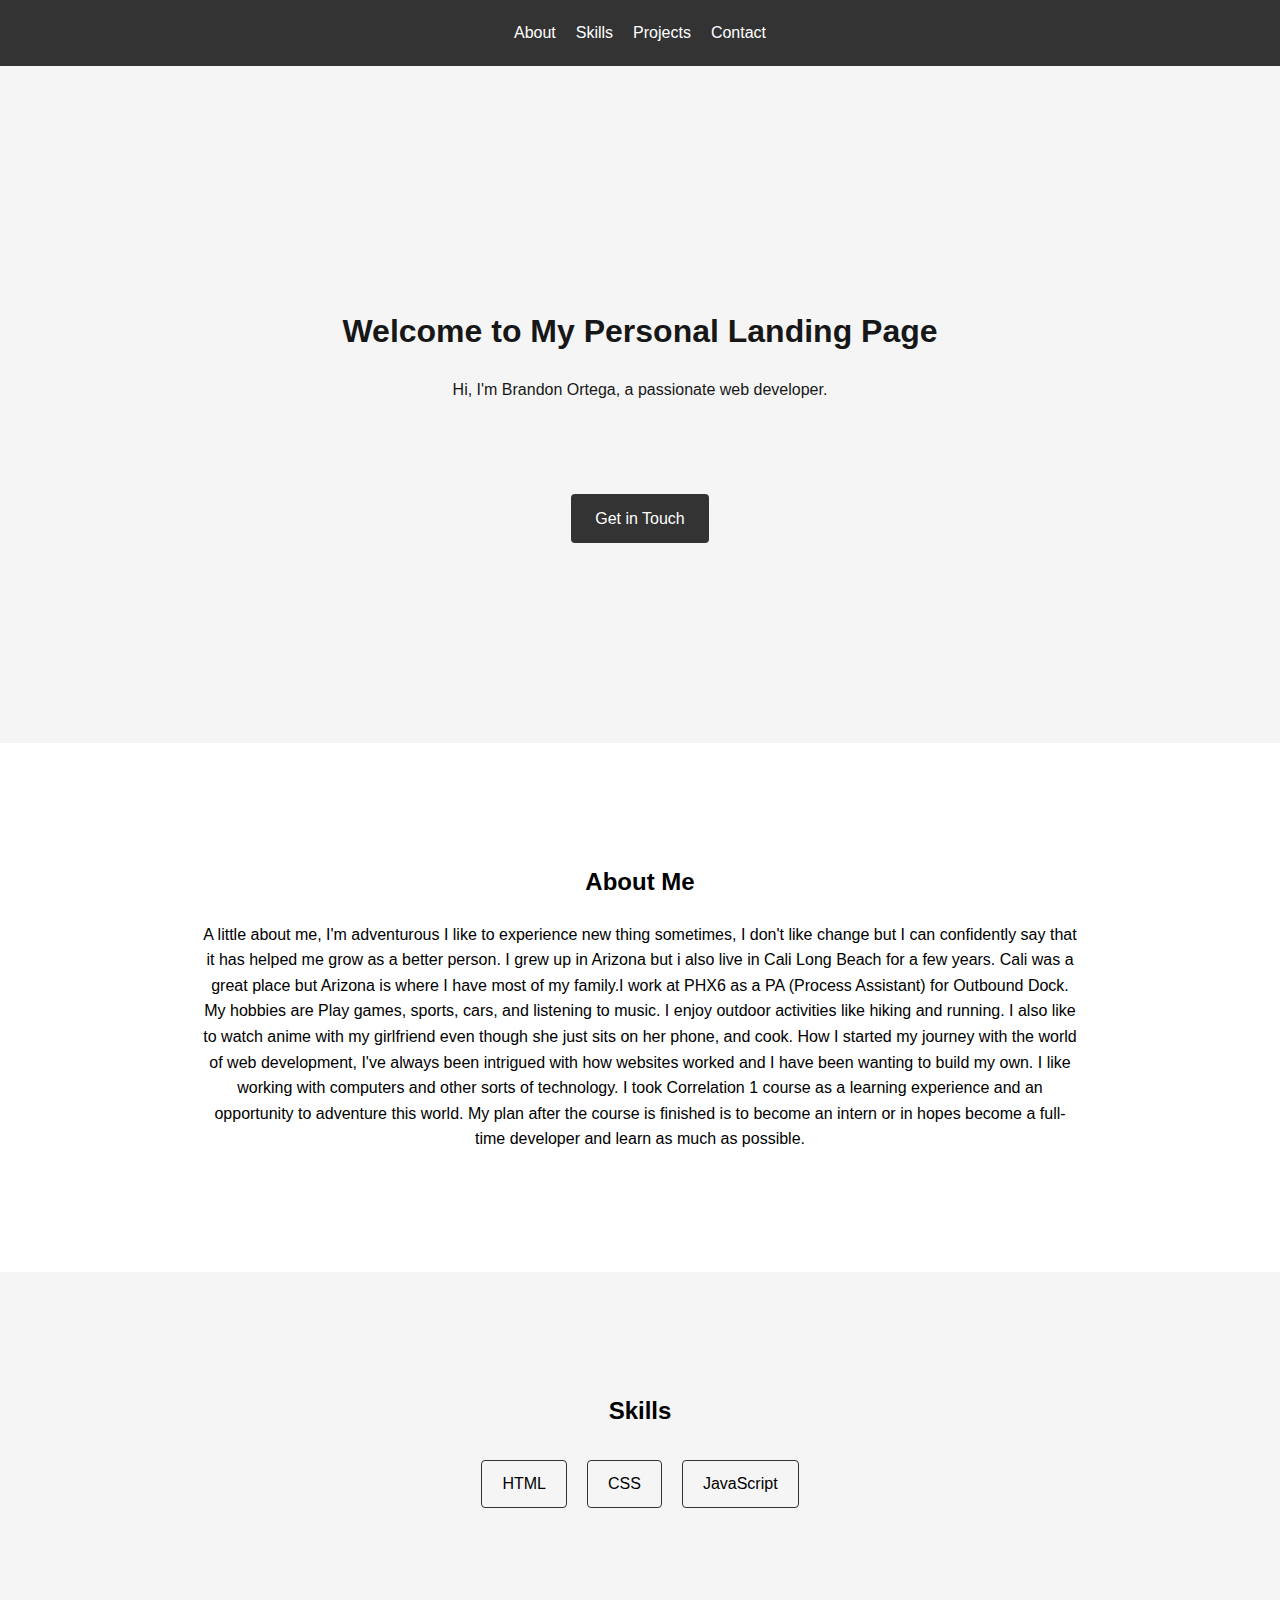
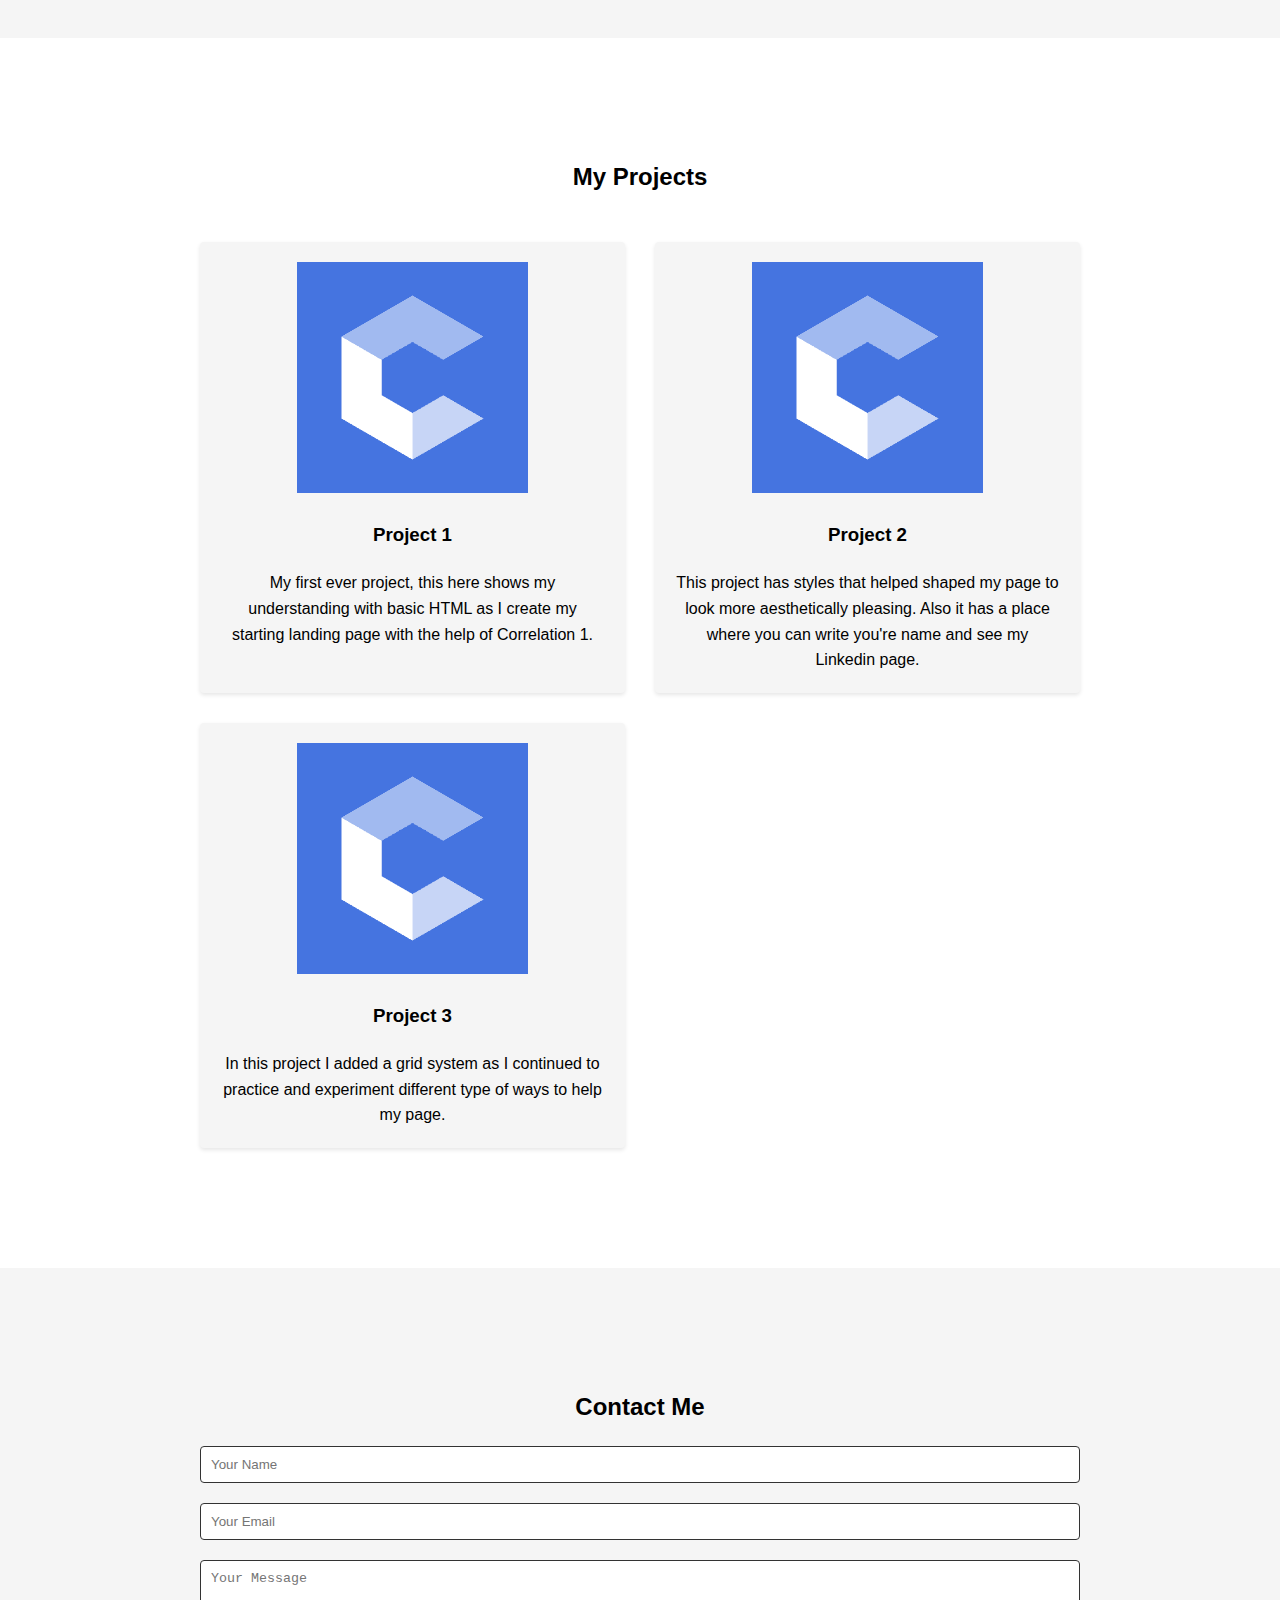
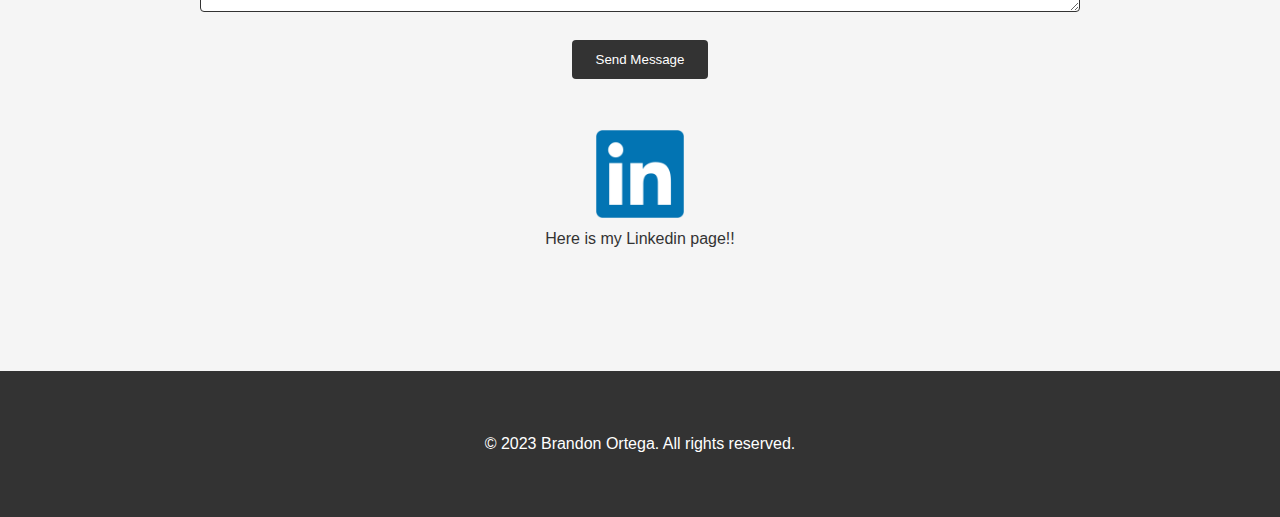
<file: docs/index.html>
<!DOCTYPE html>
<html lang="en">
<head>
  <meta charset="UTF-8">
  <meta http-equiv="X-UA-Compatible" content="IE=edge">
  <meta name="viewport" content="width=device-width, initial-scale=1.0">
  <title>Personal Landing Page</title>
  <link rel="stylesheet" href="./css/style.css">
  <link rel="icon" type="image/png" sizes="16x16" href="./favicon/favicon-16x16.png">
</head>
<body>
  <header>
    <nav>
      <ul>
        <li><a href="#about">About</a></li>
        <li><a href="#skills">Skills</a></li>
        <li><a href="#projects">Projects</a></li>
        <li><a href="#contact">Contact</a></li>
      </ul>
    </nav>
  </header>
  <section id="hero">
    <div class="container-1">
        
      <h1>Welcome to My Personal Landing Page</h1>
      <p>Hi, I'm Brandon Ortega, a passionate web developer.</p><br><br>
      </div>
      <a href="#contact" class="btn">Get in Touch</a>
    
  </section>
  <section id="about">
    <div class="container">
      <h2>About Me</h2>
      <p>A little about me, I'm adventurous I like to experience new thing sometimes, I don't like change but I can confidently say that it has helped me grow as a better person. I grew up in Arizona but i also live in Cali Long Beach for a few years. Cali was a great place but Arizona is where I have most of my family.I work at PHX6 as a PA (Process Assistant) for Outbound Dock. 
     My hobbies are Play games, sports, cars, and listening to music. I enjoy outdoor activities like hiking and running. I also like to watch anime with my girlfriend even though she just sits on her phone, and cook. 
  How I started my journey with the world of web development, I've always been intrigued with how websites worked and I have been wanting to build my own. I like working with computers and other sorts of technology. I took Correlation 1 course as a learning experience and an opportunity to adventure this world.
    My plan after the course is finished is to become an intern or in hopes become a full-time developer and learn as much as possible.</p>
  </section>
  <section id="skills">
    <div class="container">
      <h2>Skills</h2>
      <ul>
        <li>HTML</li>
        <li>CSS</li>
        <li>JavaScript</li>
      <!--- Skills I will add as I learn>
        <li></li>
        <li></li>
        <li></li>
      <!-->
      </ul>
    </div>
  </section>
  <section id="projects">
    <div class="container">
      <h2>My Projects</h2><br>
      <div class="grid">
        <div class="project">
          <a target="_blank" href="Projects/intro-to-web-development-project-1---mon---apr--17/index.html">
            <img src="pictures/codio.png" alt="Project 1"> </a>
          <h3>Project 1</h3>
          <p>My first ever project, this here shows my understanding with basic HTML
              as I create my starting landing page with the help of Correlation 1. 
          </p>
        </div>
        <div class="project">
          <a target="_blank" href="Projects/intermediateslashadvanced-html--project-2---mon---apr--24/index.html">
            <img src="pictures/codio.png" alt="Project 2"></a>
          <h3>Project 2</h3>
          <p>This project has styles that helped shaped my page to look more aesthetically pleasing.
              Also it has a place where you can write you're name and see my Linkedin page.
          </p>
        </div>
        <div class="project">
            <a target="_blank" href="Projects/intro-to-css--project-3---wed---may-3/index.html">
              <img src="pictures/codio.png" alt="Project 3"></a>
            <h3>Project 3</h3>
             <p>In this project I added a grid system as I continued to practice and experiment 
              different type of ways to help my page.
            </p>
        </div>
      </div>
    </div>
  </section>
  <section id="contact">
    <div class="container">
      <h2>Contact Me</h2>
      <form>
        <input type="fname" placeholder="Your Name">
        <input type="email" placeholder="Your Email">
        <textarea placeholder="Your Message"></textarea>
        <button type="submit">Send Message</button><br> <br><br>
       <a target="blank" href="https://www.linkedin.com/in/brandon-ortega-martinez-3a2ba2273/"><img src= "./pictures/link2.webp"
        width="10%"><br><p>Here is my Linkedin page!!</p>
      </form>
    </div>
  </section>
  <footer>
    <div class="container">
      <p>&copy; 2023 Brandon Ortega. All rights reserved.</p>
    </div>
 </footer>
</body>
</html>
</file>
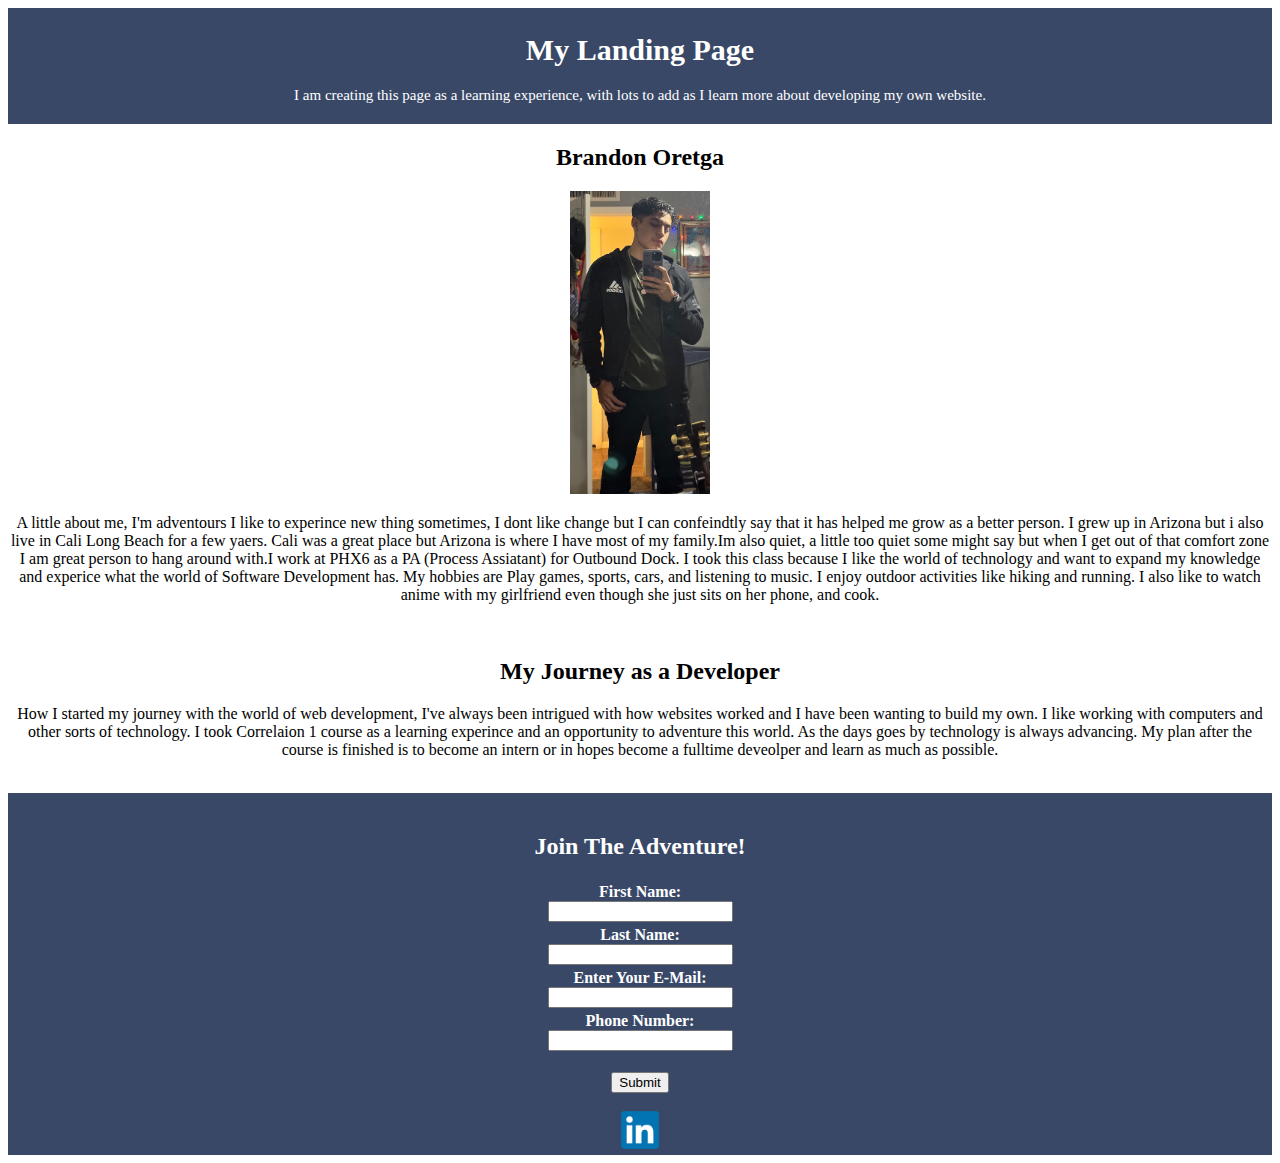
<file: docs/Projects/intermediateslashadvanced-html--project-2---mon---apr--24/index.html>
<!DOCTYPE html>
<html lang="en">
<head>
  <meta charset="UTF-8">
  <meta http-equiv="X-UA-Compatible" content="IE=edge">
  <meta name="viewport" content="width=device-width, initial-scale=1.0">
   <title>Landing Page</title>
  <link rel="icon" type="image/png" sizes="32x32" href="android-chrome-512x512.png">

  <style> 
      h1{text-align: center;}
      
      h2 {text-align: center;}
     
      p {text-align: center;}
   
     div {text-align: center;}
    
    footer {
  text-align: center;
  padding: 2px;
  background-color: #394867;
  color: white;
  background-repeat: no-repeat;
      background-size: 100%;}
    
       body {
  background-image: url('https://www.wallpapertip.com/wmimgs/81-812412_white-minimalist-wallpaper-minimalist-white-background.jpg');
}
    
 .header {
  padding: 5px;
  text-align: center;
  background: #394867;
  color: white;
  font-size: 15px;
}
    </style>
  
  </head>
 
  <body>
    
    <div class="header">
    <h1> My Landing Page</h1>
    
    <p>I am creating this page as a learning experience, with lots to add as I learn more about developing my own website. </p>
    </div>
    
  <h2><center>Brandon Oretga</center></h2>
    
    <center> <img src= "Brandon.jpg"
      width="140"/> </center>
    
  <p> A little about me, I'm adventours I like to experince new thing sometimes, I dont like change but I can confeindtly say that it has helped me grow as a better person. I grew up in Arizona but i also live in Cali Long Beach for a few yaers. Cali was a great place but Arizona is where I have most of my family.Im also quiet, a little too quiet some might say but when I get out of that comfort zone I am great person to hang around with.I work at PHX6 as a PA (Process Assiatant) for Outbound Dock. I took this class because I like the world of technology and want to expand my knowledge and experice what the world of Software Development has. My hobbies are Play games, sports, cars, and listening to music. I enjoy outdoor activities like hiking and running. I also like to watch anime with my girlfriend even though she just sits on her phone, and cook.</p> <br>
  
    <h2> My Journey as a Developer</h2>
    
    <p>How I started my journey with the world of web development, I've always been intrigued with how websites worked and I have been wanting to build my own. I like working with computers and other sorts of technology. I took Correlaion 1 course as a learning experince and an opportunity to adventure this world. As the days goes by technology is always advancing. My plan after the course is finished is to become an intern or in hopes become a fulltime deveolper and learn as much as possible. </p> <br>

    
    <footer>
      
      <form method="get">
   
      <br> <h2> Join The Adventure!</h2>
    
  <table align="center";>

        <tr>
          <td width="2xp"><b>First Name:</b><input type="text" id="fname" name="fname"></td>
        </tr>
        
       
    <tr>
          <td><b>Last Name:</b><input type="text" id="lname" name="lname"></td>
        </tr>
        
      
      <tr>
          <td><b>Enter Your E-Mail:</b><input type="text" id="email" name="email"></td>
        </tr>
        
    
        <tr>
          <td><b>Phone Number:</b><input type="text" id="Phone" name="phone"></td>
        </tr>  
      
 
    </table><br>
      
      <input type="submit" value="Submit"><br><br>
      
    <a target="blank" href="https://www.linkedin.com/in/brandon-ortega-martinez-3a2ba2273/"> <center><img src= "link2.webp"
    width="3%"></center>
      </form>
    </footer>
    
  </body>
</html>
</file>
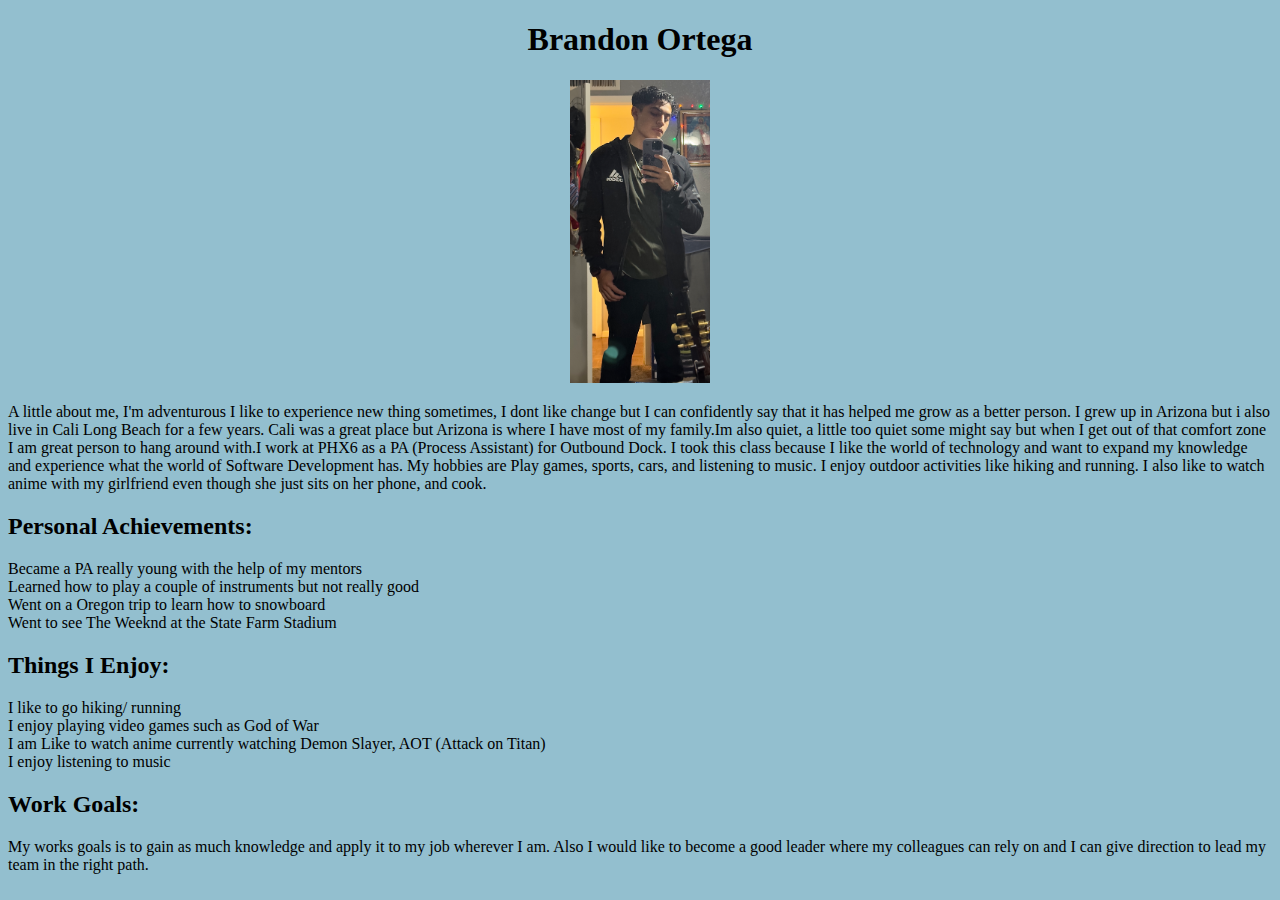
<file: docs/Projects/intro-to-web-development-project-1---mon---apr--17/index.html>
<!DOCTYPE html>
<html lang="en">
<head>
  <meta charset="UTF-8">
  <meta http-equiv="X-UA-Compatible" content="IE=edge">
  <meta name="viewport" content="width=device-width, initial-scale=1.0">
  <title>About me</title>
</head>
<body style=background-color:#93BFCF>
  <h1><center>Brandon Ortega</center></h1>
    
    <center> <img src= "Brandon.jpg"
      width="140"/> </center>

  <p> A little about me, I'm adventurous I like to experience new thing sometimes, I dont like change but I can confidently say that it has helped me grow as a better person. I grew up in Arizona but i also live in Cali Long Beach for a few years. Cali was a great place but Arizona is where I have most of my family.Im also quiet, a little too quiet some might say but when I get out of that comfort zone I am great person to hang around with.I work at PHX6 as a PA (Process Assistant) for Outbound Dock. I took this class because I like the world of technology and want to expand my knowledge and experience what the world of Software Development has. My hobbies are Play games, sports, cars, and listening to music. I enjoy outdoor activities like hiking and running. I also like to watch anime with my girlfriend even though she just sits on her phone, and cook.</p>
  
  <h2> Personal Achievements:</h2>
  <li>Became a PA really young with the help of my mentors</li>
  <li> Learned how to play a couple of instruments but not really good</li>
  <li> Went on a Oregon trip to learn how to snowboard </li>
  <li> Went to see The Weeknd at the State Farm Stadium</li>
  
  <h2> Things I Enjoy:</h2>
  <li> I like to go hiking/ running</li>
  <li> I enjoy playing video games such as God of War</li>
  <li> I am Like to watch anime currently watching Demon Slayer, AOT (Attack on Titan)</li>
  <li> I enjoy listening to music</li>
  
  <h2> Work Goals:</h2>
  <p> My works goals is to gain as much knowledge and apply it to my job wherever I am. Also I would like to become a good leader where my colleagues can rely on and I can give direction to lead my team in the right path.
</body>
</html>
</file>
<file: docs/css/style.css>
* {
  margin: 0;
  padding: 0;
  box-sizing: border-box;
}

body {
  font-family: Arial, sans-serif;
  font-size: 16px;
  line-height: 1.6;
  background-color: #f5f5f5;
}

.container {
  max-width: 960px;
  margin: 0 auto;
  padding: 40px;
 
}

.container-1 {
  max-width: 960px;
  margin: 0 auto;
  padding: 40px;
  color:#171717;
  animation: textAnimation 7s
  infinite;
}

h1,
h2,
h3 {
  margin-bottom: 20px;
}

ul {
  list-style: none;
}

a {
  text-decoration: none;
  color: #333;
}

.btn {
  display: inline-block;
  padding: 12px 24px;
  background-color: #333;
  color: #fff;
  border-radius: 4px;
  transition: background-color 0.3s ease;
}

.btn:hover {
  background-color: #555;
}

/* Header */

header {
  background-color: #333;
  padding: 20px 0;
}

nav ul {
  display: flex;
  justify-content: center;
  align-items: center;
}

nav ul li {
  margin: 0 10px;
}

nav ul li a {
  color: #fff;
}

/* Hero Section */

#hero {
  background-image: url('https://www.wallpapertip.com/wmimgs/81-812412_white-minimalist-wallpaper-minimalist-white-background.jpg');
  background-size: cover;
  background-position: center;
  color: #fff;
  text-align: center;
  padding: 200px 0;
}

/* About Section */

#about {
  background-color: #fff;
  text-align: center;
  padding: 80px 0;
}

/* Skills Section */

#skills {
  background-color: #f5f5f5;
  text-align: center;
  padding: 80px 0;
}

#skills ul {
  display: flex;
  flex-wrap: wrap;
  justify-content: center;
}

#skills li {
  margin: 10px;
  padding: 10px 20px;
  border: 1px solid #333;
  border-radius: 4px;
}

/* Projects Section */

#projects {
  background-color: #fff;
  text-align: center;
  padding: 80px 0;
}

.grid {
  display: grid;
  grid-template-columns: repeat(auto-fit, minmax(300px, 1fr));
  grid-gap: 30px;
}

.project {
  background-color: #f5f5f5;
  padding: 20px;
  border-radius: 4px;
  box-shadow: 0 2px 4px rgba(0, 0, 0, 0.1);
  transition: transform 0.3s ease;
}

.project:hover {
  transform: translateY(-5px);
}

.project img {
  max-width: 60%;
  height: auto;
  margin-bottom: 20px;
}

/* Contact Section */

#contact {
  background-color: #f5f5f5;
  text-align: center;
  padding: 80px 0;
}

form input,
form textarea {
  width: 100%;
  padding: 10px;
  margin-bottom: 20px;
  border: 1px solid #333;
  border-radius: 4px;
}

form button {
  padding: 12px 24px;
  background-color: #333;
  color: #fff;
  border: none;
  border-radius: 4px;
  transition: background-color 0
.3s ease;
}

form button:hover {
background-color: #555;
}

/* Footer */

footer {
background-color: #333;
padding: 20px 0;
color: #fff;
text-align: center;
}

/* My Animation */

@keyframes textAnimation {
  0% {
    opacity: 0;
    transform: translateY(20px);
  }
  50% {
    opacity: 1;
    transform: translateY(0);
  }
  100% {
    opacity: 0;
    transform: translateY(-20px);
  }
}
</file>
